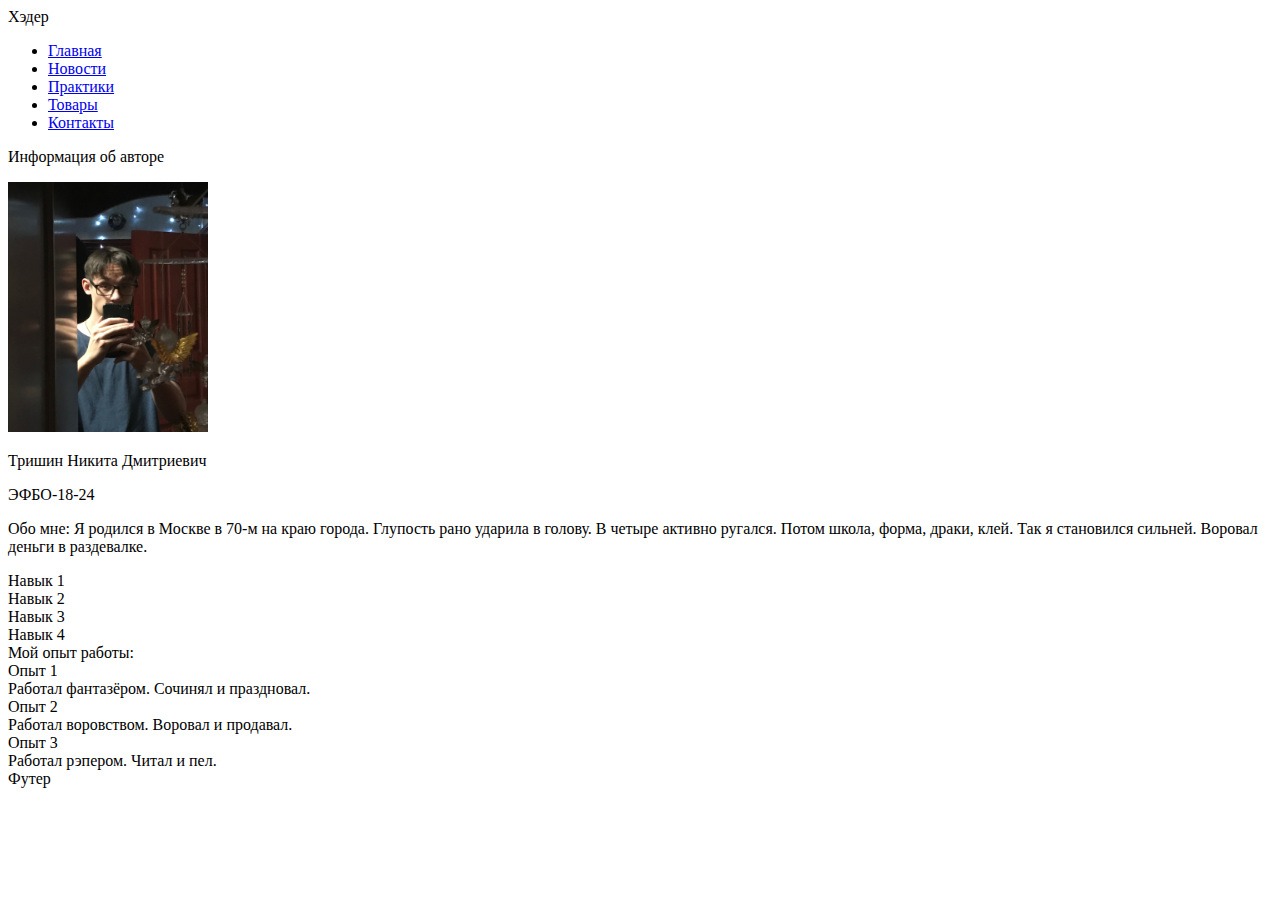
<file: index_backup.html>
<!DOCTYPE html>
<html lang="ru">
<head>
    <meta charset="UTF-8">
    <meta name="viewport" content="width=device-width, initial-scale=1.0">
    <title>Семестровая работа</title>
</head>
<body>
    <div id="header">Хэдер</div>
    <div id="menu">
        <ul>
            <li><a href="index.html">Главная</a></li>
            <li><a href="pages/news.html">Новости</a></li>
            <li><a href="pages/practices.html">Практики</a></li> 
            <li><a href="pages/goods.html">Товары</a></li>
            <li><a href="pages/contacts.html">Контакты</a></li>
        </ul>
    </div>
    <div id="content">
        <p>Информация об авторе</p>
        <img src="images/photo.jpg" alt="Фото Тришина Никиты" width="200" height="250">
        <p>Тришин Никита Дмитриевич</p>
        <p>ЭФБО-18-24</p>
        <p>Обо мне: Я родился в Москве в 70-м на краю города. Глупость рано ударила в голову. В четыре активно ругался.
Потом школа, форма, драки, клей. Так я становился сильней. Воровал деньги в раздевалке.</p>
        <div>Навык 1</div>
        <div>Навык 2</div>
        <div>Навык 3</div>
        <div>Навык 4</div>
        <div>
            Мой опыт работы:
            <div>
                Опыт 1<br>
                Работал фантазёром. Сочинял и праздновал.
            </div>
            <div>
                Опыт 2<br>
                Работал воровством. Воровал и продавал.
            </div>
            <div>
                Опыт 3<br>
                Работал рэпером. Читал и пел.
            </div>
        </div>
    </div>
    <div id="footer">Футер</div>    
</body>
</html>
</file>
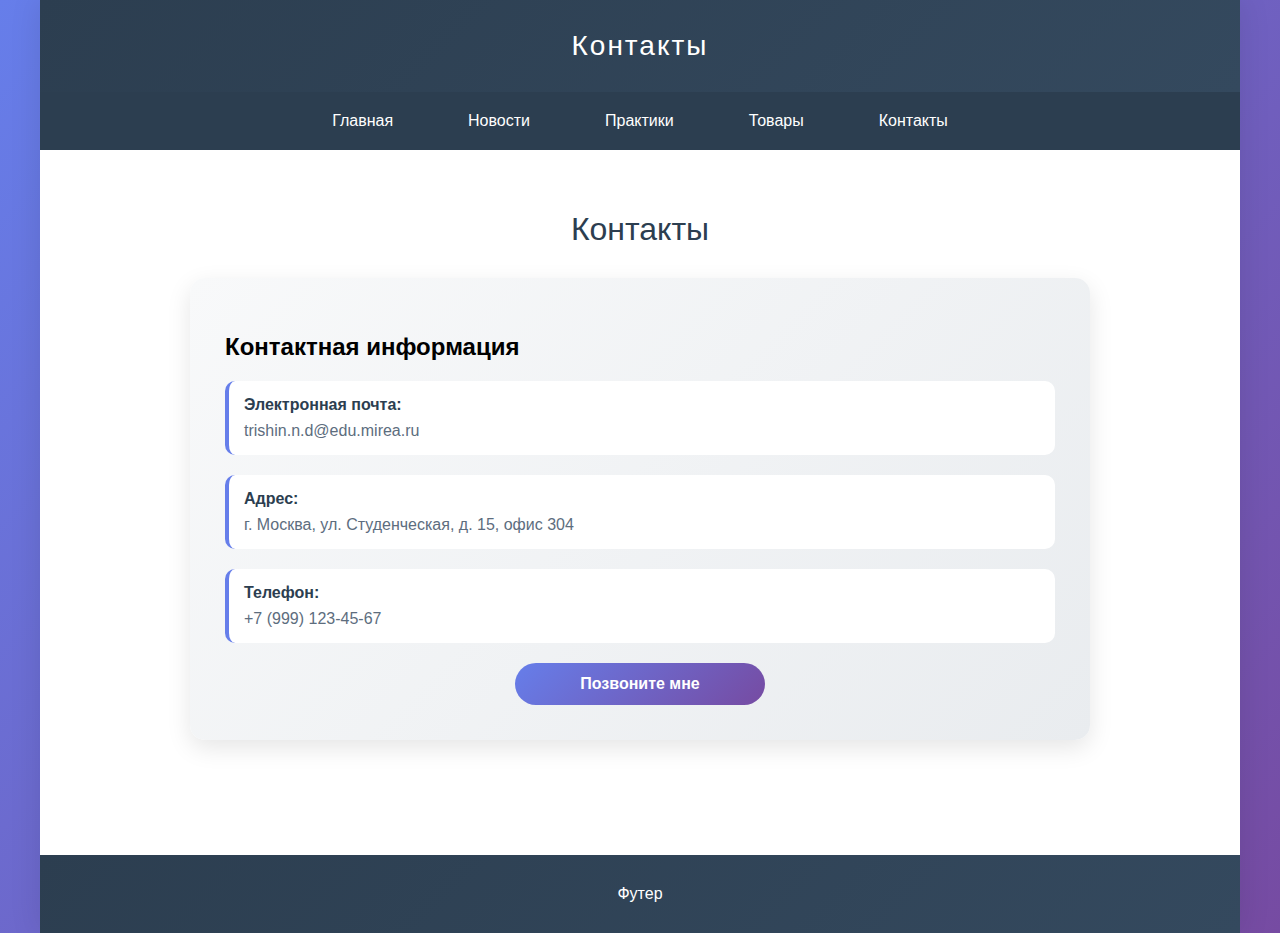
<file: pages/contacts.html>
<!DOCTYPE html>
<html lang="ru">
<head>
    <meta charset="UTF-8">
    <meta name="viewport" content="width=device-width, initial-scale=1.0">
    <title>Контакты - Семестровая работа</title>
    <link rel="stylesheet" href="../style/styles.css">
</head>
<body>
    <div class="page-container">
        <div class="header">Контакты</div>
        
        <div class="nav">
            <ul class="nav-list">
                <li class="nav-item"><a class="nav-link" href="../index.html">Главная</a></li>
                <li class="nav-item"><a class="nav-link" href="news.html">Новости</a></li>
                <li class="nav-item"><a class="nav-link" href="practices.html">Практики</a></li> 
                <li class="nav-item"><a class="nav-link" href="goods.html">Товары</a></li>
                <li class="nav-item"><a class="nav-link" href="contacts.html">Контакты</a></li>
            </ul>
        </div>
        
        <div class="content">
            <h1>Контакты</h1>
            
            <div class="contact-info">
                <h2>Контактная информация</h2>
                
                <div class="contact-field">
                    <strong>Электронная почта:</strong>
                    <p>trishin.n.d@edu.mirea.ru</p>
                </div>
                
                <div class="contact-field">
                    <strong>Адрес:</strong>
                    <p>г. Москва, ул. Студенческая, д. 15, офис 304</p>
                </div>
                
                <div class="contact-field">
                    <strong>Телефон:</strong>
                    <p>+7 (999) 123-45-67</p>
                </div>
                
                <button class="contact-button" onclick="alert('Функция звонка будет реализована позже!')">Позвоните мне</button>
            </div>
        </div>
        
        <div class="footer">Футер</div>
    </div>
</body>
</html>
</file>
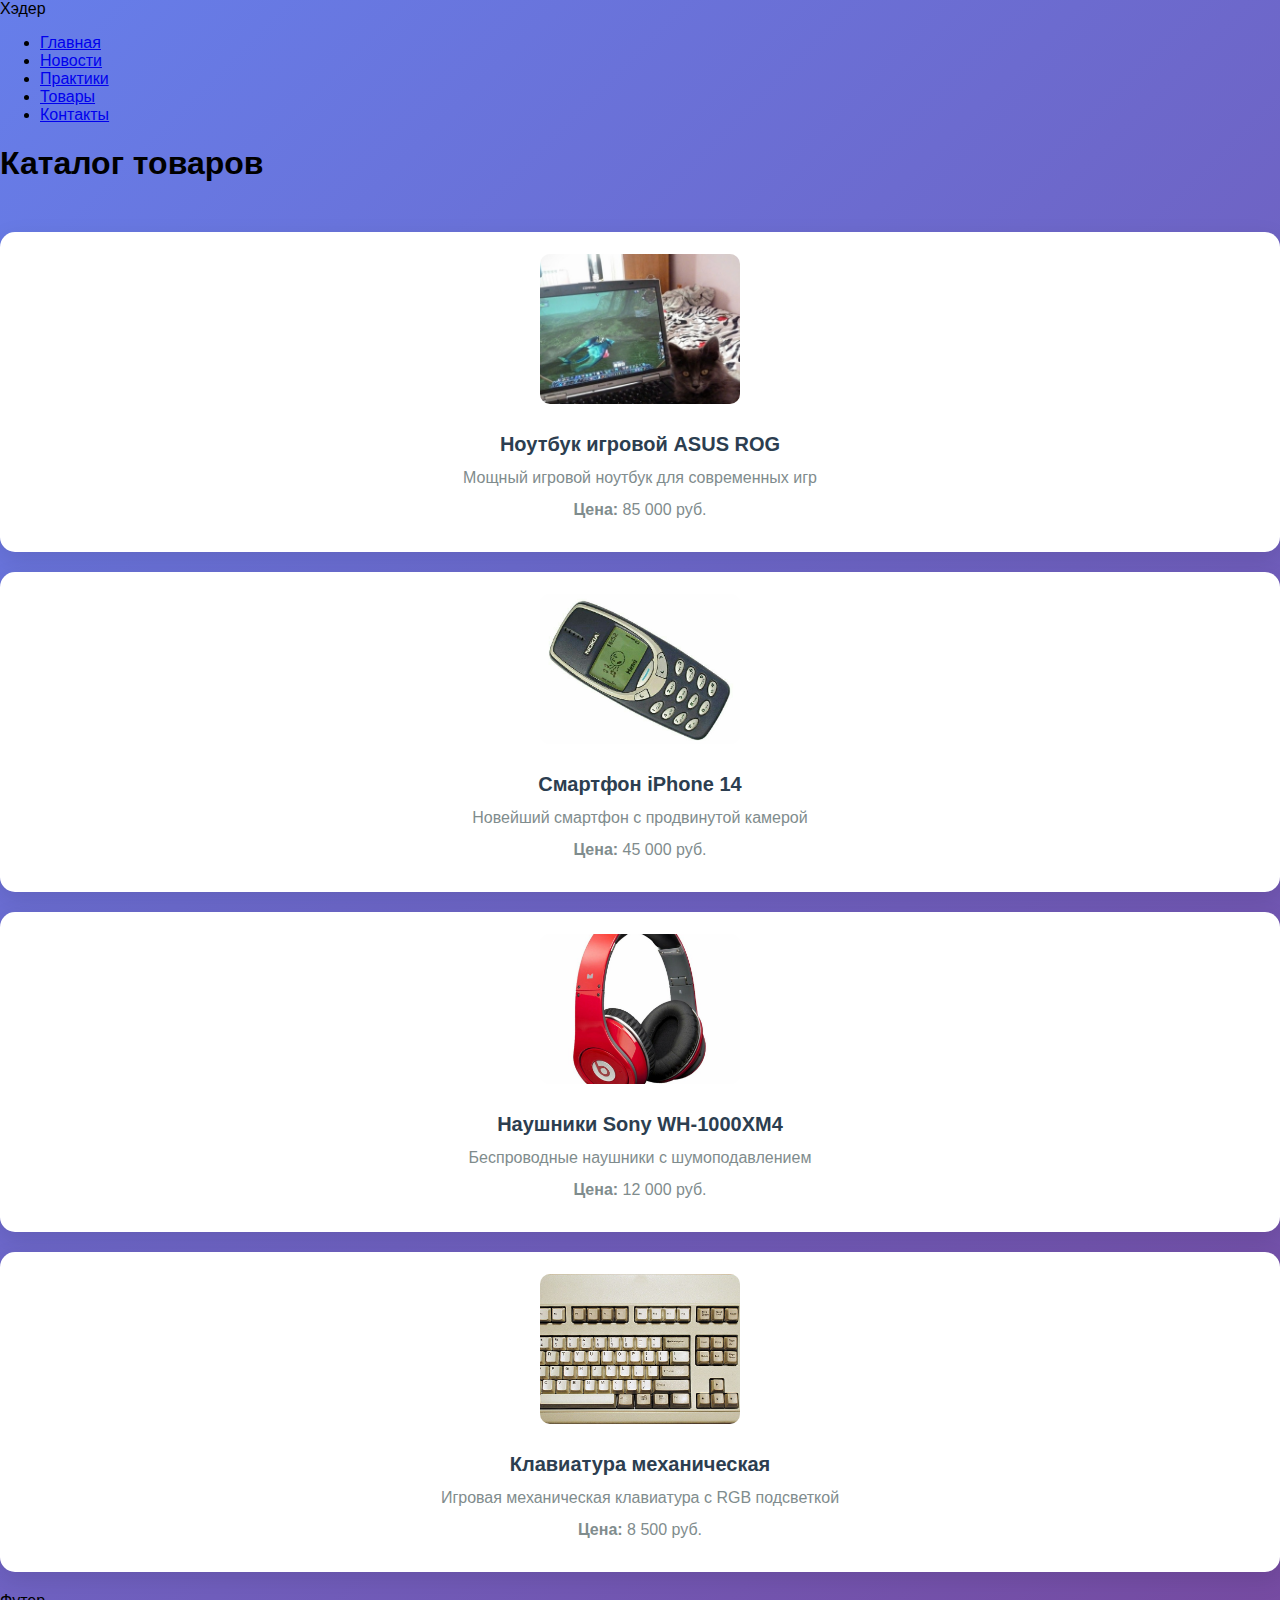
<file: pages/goods.html>
<!DOCTYPE html>
<html lang="ru">
<head>
    <meta charset="UTF-8">
    <meta name="viewport" content="width=device-width, initial-scale=1.0">
    <title>Товары - Семестровая работа</title>
    <link rel="stylesheet" href="../style/styles.css">
</head>
<body>
    <div id="header">Хэдер</div>
    
    <div id="menu">
        <ul>
            <li><a href="../index.html">Главная</a></li>
            <li><a href="news.html">Новости</a></li>
            <li><a href="practices.html">Практики</a></li> 
            <li><a href="goods.html">Товары</a></li>
            <li><a href="contacts.html">Контакты</a></li>
        </ul>
    </div>
    
    <div id="content">
        <h1>Каталог товаров</h1>
    <div class="products-grid">
        
        <!-- Товар 1 -->
    </div>
        <div class="product-card">
            <img src="../images/goods/laptop.jpg" alt="Ноутбук игровой" width="200" height="150">
            <h3>Ноутбук игровой ASUS ROG</h3>
            <p>Мощный игровой ноутбук для современных игр</p>
            <p><strong>Цена:</strong> 85 000 руб.</p>
        </div>
        
        <!-- Товар 2 -->
    </div>
        <div class="product-card">
            <img src="../images/goods/phone.jpg" alt="Смартфон" width="200" height="150">
            <h3>Смартфон iPhone 14</h3>
            <p>Новейший смартфон с продвинутой камерой</p>
            <p><strong>Цена:</strong> 45 000 руб.</p>
        </div>
        
        <!-- Товар 3 -->
    </div>
        <div class="product-card">
            <img src="../images/goods/headphones.jpg" alt="Наушники" width="200" height="150">
            <h3>Наушники Sony WH-1000XM4</h3>
            <p>Беспроводные наушники с шумоподавлением</p>
            <p><strong>Цена:</strong> 12 000 руб.</p>
        </div>
        
        <!-- Товар 4 -->
    </div>
        <div class="product-card">
            <img src="../images/goods/keyboard.jpg" alt="Клавиатура" width="200" height="150">
            <h3>Клавиатура механическая</h3>
            <p>Игровая механическая клавиатура с RGB подсветкой</p>
            <p><strong>Цена:</strong> 8 500 руб.</p>
        </div>
    </div>
    
</div>
    <div id="footer">Футер</div>
</body>
</html>
</file>
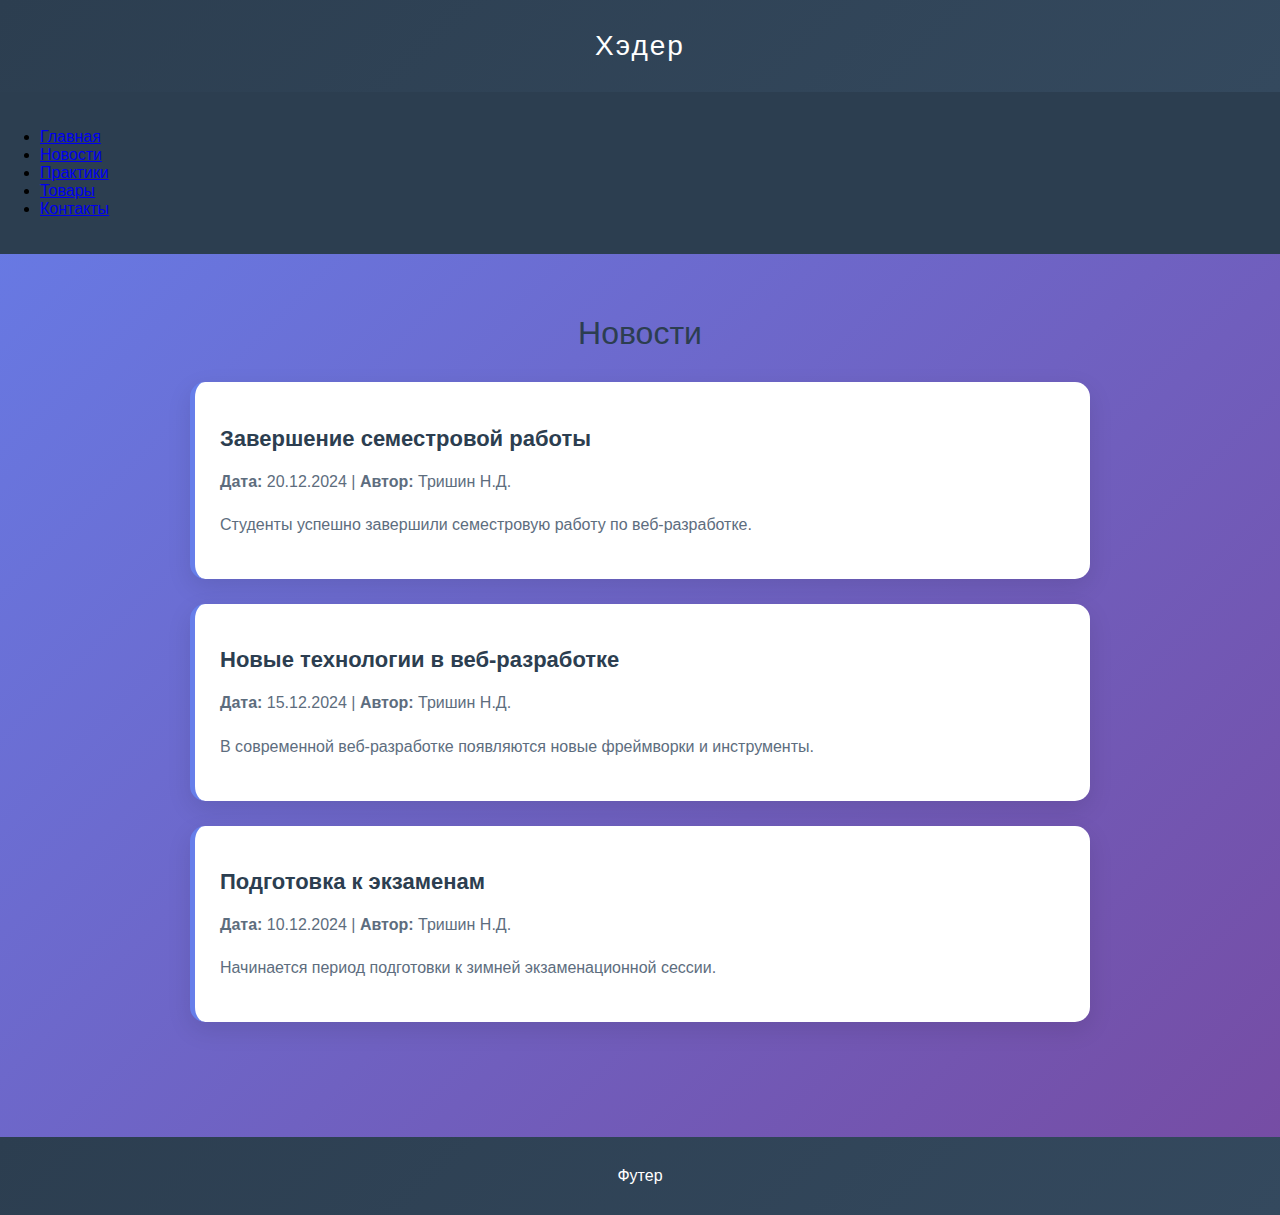
<file: pages/news.html>
<!DOCTYPE html>
<html lang="ru">
<head>
    <meta charset="UTF-8">
    <meta name="viewport" content="width=device-width, initial-scale=1.0">
    <title>Новости - Семестровая работа</title>
    <link rel="stylesheet" href="../style/styles.css">
</head>
<body>
    <div class="header">Хэдер</div>
    
    <div class="nav">
        <ul>
            <li><a href="../index.html">Главная</a></li>
            <li><a href="news.html">Новости</a></li>
            <li><a href="practices.html">Практики</a></li> 
            <li><a href="goods.html">Товары</a></li>
            <li><a href="contacts.html">Контакты</a></li>
        </ul>
    </div>
    
    <div class="content">
        <h1>Новости</h1>
        
        <div class="news-item">
            <h2>Завершение семестровой работы</h2>
            <p><strong>Дата:</strong> 20.12.2024 | <strong>Автор:</strong> Тришин Н.Д.</p>
            <p>Студенты успешно завершили семестровую работу по веб-разработке.</p>
        </div>
        
        <div class="news-item">
            <h2>Новые технологии в веб-разработке</h2>
            <p><strong>Дата:</strong> 15.12.2024 | <strong>Автор:</strong> Тришин Н.Д.</p>
            <p>В современной веб-разработке появляются новые фреймворки и инструменты.</p>
        </div>
        
        <div class="news-item">
            <h2>Подготовка к экзаменам</h2>
            <p><strong>Дата:</strong> 10.12.2024 | <strong>Автор:</strong> Тришин Н.Д.</p>
            <p>Начинается период подготовки к зимней экзаменационной сессии.</p>
        </div>
    </div>
    
    <div class="footer">Футер</div>
</body>
</html>
</file>
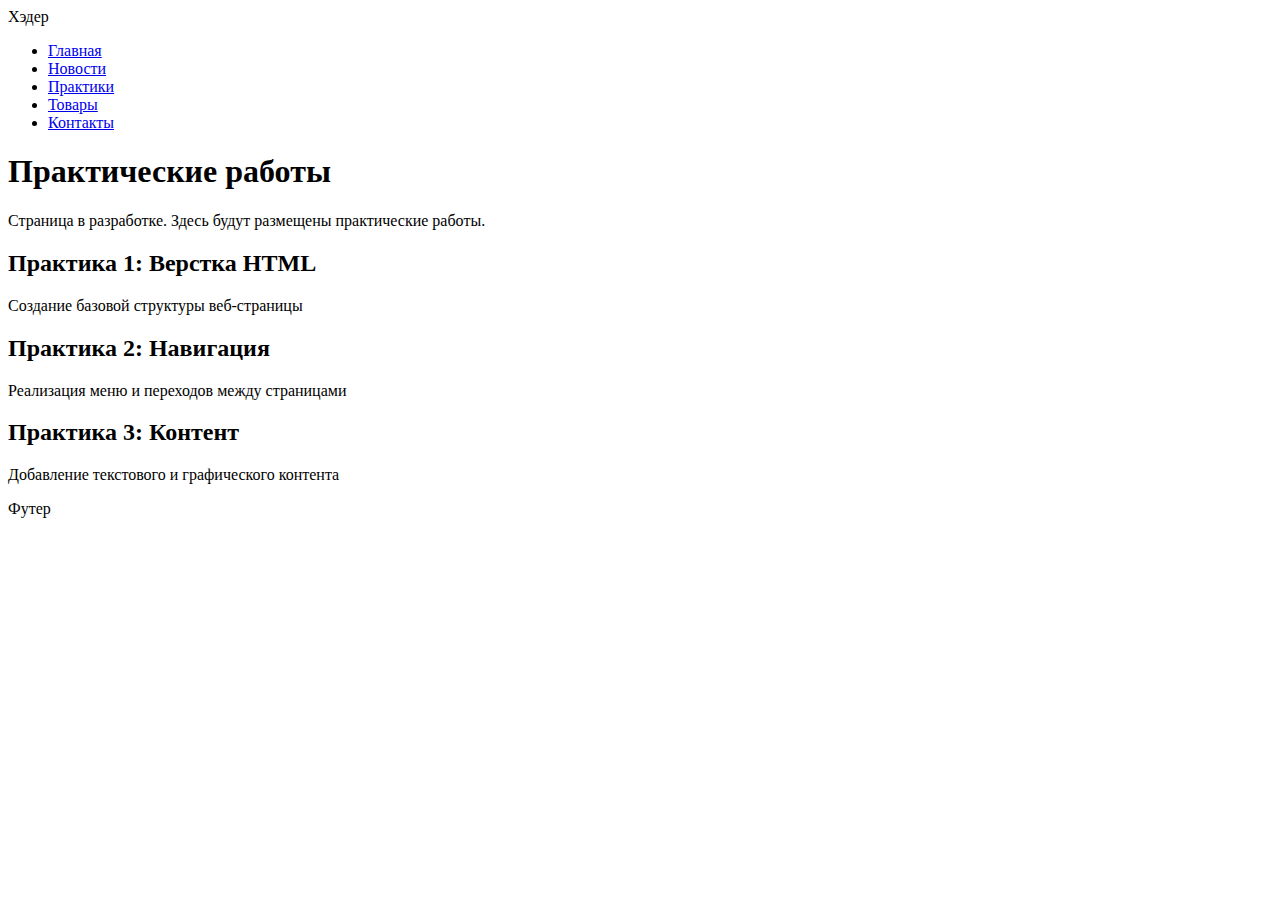
<file: pages/practices.html>
<!DOCTYPE html>
<html lang="ru">
<head>
    <meta charset="UTF-8">
    <meta name="viewport" content="width=device-width, initial-scale=1.0">
    <title>Практики - Семестровая работа</title>
</head>
<body>
    <div id="header">Хэдер</div>
    
    <div id="menu">
        <ul>
            <li><a href="../index.html">Главная</a></li>
            <li><a href="news.html">Новости</a></li>
            <li><a href="practices.html">Практики</a></li> 
            <li><a href="goods.html">Товары</a></li>
            <li><a href="contacts.html">Контакты</a></li>
        </ul>
    </div>
    
    <div id="content">
        <h1>Практические работы</h1>
        <p>Страница в разработке. Здесь будут размещены практические работы.</p>
        
        <div class="practice-item">
            <h2>Практика 1: Верстка HTML</h2>
            <p>Создание базовой структуры веб-страницы</p>
        </div>
        
        <div class="practice-item">
            <h2>Практика 2: Навигация</h2>
            <p>Реализация меню и переходов между страницами</p>
        </div>
        
        <div class="practice-item">
            <h2>Практика 3: Контент</h2>
            <p>Добавление текстового и графического контента</p>
        </div>
    </div>
    
    <div id="footer">Футер</div>
</body>
</html>
</file>
<file: style/styles.css>
/* ===== БАЗОВЫЕ СТИЛИ ===== */
body {
    font-family: 'Segoe UI', Tahoma, Geneva, Verdana, sans-serif; /* Современный шрифт для лучшей читаемости */
    margin: 0; /* Убираем стандартные отступы браузера */
    padding: 0; /* Убираем стандартные внутренние отступы */
    background: linear-gradient(135deg, #667eea 0%, #764ba2 100%); /* Красивый градиентный фон всей страницы */
    min-height: 100vh; /* Минимальная высота равна высоте окна браузера */
}

/* ===== КОНТЕЙНЕР СТРАНИЦЫ ===== */
.page-container {
    max-width: 1200px; /* Максимальная ширина контента */
    margin: 0 auto; /* Центрирование контейнера по горизонтали */
    background: white; /* Белый фон для основного содержимого */
    min-height: 100vh; /* Минимальная высота равна высоте окна браузера */
    box-shadow: 0 0 30px rgba(0,0,0,0.1); /* Легкая тень вокруг всего контента */
}

/* ===== ШАПКА ===== */
.header {
    background: linear-gradient(135deg, #2c3e50 0%, #34495e 100%); /* Темный градиентный фон */
    color: white; /* Белый цвет текста */
    text-align: center; /* Выравнивание текста по центру */
    padding: 30px; /* Внутренние отступы со всех сторон */
    font-size: 28px; /* Размер шрифта */
    font-weight: 300; /* Легкое начертание шрифта */
    letter-spacing: 2px; /* Расстояние между буквами */
}

/* ===== НАВИГАЦИЯ ===== */
.nav {
    background: #2c3e50; /* Темно-синий фон навигации */
    padding: 20px 0; /* Вертикальные отступы */
}

.nav-list {
    list-style: none; /* Убираем маркеры списка */
    margin: 0; /* Убираем внешние отступы */
    padding: 0; /* Убираем внутренние отступы */
    display: flex; /* Горизонтальное расположение элементов */
    justify-content: center; /* Выравнивание по центру */
    gap: 25px; /* Расстояние между элементами навигации */
}

.nav-item {
    margin: 0; /* Убираем отступы у пунктов меню */
}

.nav-link {
    color: white; /* Белый цвет текста ссылок */
    text-decoration: none; /* Убираем подчеркивание ссылок */
    padding: 12px 25px; /* Отступы внутри ссылок */
    border-radius: 25px; /* Скругленные углы (капсульная форма) */
    transition: all 0.3s ease; /* Плавные анимации при изменении */
    font-weight: 500; /* Средняя жирность шрифта */
}

.nav-link:hover {
    background: rgba(255,255,255,0.1); /* Полупрозрачный белый фон при наведении */
    transform: translateY(-2px); /* Легкое поднятие элемента при наведении */
}

/* ===== ОСНОВНОЙ КОНТЕНТ ===== */
.content {
    padding: 40px; /* Внутренние отступы контента */
    max-width: 900px; /* Максимальная ширина контента */
    margin: 0 auto; /* Центрирование контента */
}

/* ===== ГЛАВНАЯ СТРАНИЦА ===== */
.profile-header {
    text-align: center; /* Выравнивание по центру */
    margin-bottom: 40px; /* Отступ снизу */
}

.profile-title {
    font-size: 32px; /* Размер шрифта заголовка */
    color: #2c3e50; /* Темно-синий цвет текста */
    margin-bottom: 10px; /* Отступ снизу */
    font-weight: 300; /* Легкое начертание шрифта */
}

.profile-photo {
    width: 220px; /* Фиксированная ширина фото */
    height: 280px; /* Фиксированная высота фото */
    border-radius: 15px; /* Скругленные углы фото */
    object-fit: cover; /* Обрезка фото для сохранения пропорций */
    margin: 20px auto; /* Центрирование и отступы */
    border: 4px solid #667eea; /* Синяя рамка вокруг фото */
    box-shadow: 0 8px 25px rgba(102, 126, 234, 0.3); /* Тень с синим оттенком */
}

.profile-name {
    font-size: 24px; /* Размер шрифта имени */
    color: #2c3e50; /* Темно-синий цвет текста */
    margin: 10px 0; /* Вертикальные отступы */
    font-weight: 500; /* Средняя жирность шрифта */
}

.profile-group {
    font-size: 18px; /* Размер шрифта группы */
    color: #7f8c8d; /* Серый цвет текста */
    margin: 5px 0; /* Вертикальные отступы */
}

.about-me {
    background: linear-gradient(135deg, #f8f9fa 0%, #e9ecef 100%); /* Светлый градиентный фон */
    padding: 25px; /* Внутренние отступы */
    border-radius: 15px; /* Скругленные углы */
    margin: 30px 0; /* Вертикальные отступы */
    border-left: 5px solid #667eea; /* Синяя полоса слева */
    font-size: 16px; /* Размер шрифта текста */
    line-height: 1.8; /* Межстрочный интервал */
}

/* ===== НАВЫКИ ===== */
.skills-container {
    display: flex; /* Горизонтальное расположение навыков */
    justify-content: center; /* Выравнивание по центру */
    flex-wrap: wrap; /* Перенос на новую строку при необходимости */
    gap: 15px; /* Расстояние между навыками */
    margin: 30px 0; /* Вертикальные отступы */
}

.skill-tag {
    background: linear-gradient(135deg, #4facfe 0%, #00f2fe 100%); /* Голубой градиентный фон */
    color: white; /* Белый цвет текста */
    padding: 12px 25px; /* Внутренние отступы */
    border-radius: 25px; /* Круглые углы (капсульная форма) */
    font-weight: 600; /* Жирный шрифт */
    font-size: 14px; /* Размер шрифта */
    box-shadow: 0 4px 15px rgba(79, 172, 254, 0.3); /* Тень с голубым оттенком */
    transition: all 0.3s ease; /* Плавные анимации при изменении */
}

.skill-tag:hover {
    transform: translateY(-3px); /* Поднятие элемента при наведении */
    box-shadow: 0 6px 20px rgba(79, 172, 254, 0.4); /* Увеличение тени при наведении */
}

/* ===== ОПЫТ РАБОТЫ ===== */
.experience-section {
    margin-top: 50px; /* Отступ сверху */
}

.section-title {
    font-size: 28px; /* Размер шрифта заголовка секции */
    color: #2c3e50; /* Темно-синий цвет текста */
    text-align: center; /* Выравнивание по центру */
    margin-bottom: 30px; /* Отступ снизу */
    font-weight: 300; /* Легкое начертание шрифта */
}

.experience-card {
    background: white; /* Белый фон карточки */
    padding: 25px; /* Внутренние отступы */
    margin: 20px 0; /* Вертикальные отступы */
    border-radius: 12px; /* Скругленные углы */
    box-shadow: 0 5px 20px rgba(0,0,0,0.08); /* Легкая тень */
    border-left: 4px solid #667eea; /* Синяя полоса слева */
    transition: transform 0.3s ease; /* Плавная анимация трансформации */
}

.experience-card:hover {
    transform: translateX(5px); /* Сдвиг вправо при наведении */
}

.experience-title {
    font-size: 20px; /* Размер шрифта заголовка опыта */
    color: #2c3e50; /* Темно-синий цвет текста */
    margin: 0 0 10px 0; /* Отступ снизу */
    font-weight: 600; /* Жирный шрифт */
}

.experience-desc {
    color: #7f8c8d; /* Серый цвет текста */
    line-height: 1.6; /* Межстрочный интервал */
    margin: 0; /* Убираем отступы */
}

/* ===== ФУТЕР ===== */
.footer {
    background: linear-gradient(135deg, #2c3e50 0%, #34495e 100%); /* Темный градиентный фон */
    color: white; /* Белый цвет текста */
    text-align: center; /* Выравнивание по центру */
    padding: 30px; /* Внутренние отступы */
    margin-top: 50px; /* Отступ сверху */
}
/* ===== СТИЛИ ДЛЯ СТРАНИЦЫ ТОВАРОВ ===== */
.product-card {
    background: white;
    border-radius: 12px;
    padding: 20px;
    margin: 20px 0;
    box-shadow: 0 5px 20px rgba(0,0,0,0.08);
    border-left: 4px solid #667eea;
    transition: transform 0.3s ease;
}

.product-card:hover {
    transform: translateY(-5px);
}

.product-card img {
    border-radius: 8px;
    margin-bottom: 15px;
}

/* ===== СТИЛИ ДЛЯ СТРАНИЦЫ НОВОСТЕЙ ===== */
.news-item {
    background: white;
    border-radius: 12px;
    padding: 25px;
    margin: 20px 0;
    box-shadow: 0 5px 20px rgba(0,0,0,0.08);
    border-left: 4px solid #667eea;
}

/* ===== СТИЛИ ДЛЯ СТРАНИЦЫ КОНТАКТОВ ===== */
.contact-info {
    background: linear-gradient(135deg, #f8f9fa 0%, #e9ecef 100%);
    padding: 30px;
    border-radius: 15px;
    margin: 20px 0;
}

.contact-info button {
    background: linear-gradient(135deg, #667eea 0%, #764ba2 100%);
    color: white;
    border: none;
    padding: 12px 25px;
    border-radius: 25px;
    cursor: pointer;
    font-size: 16px;
    margin-top: 15px;
    transition: all 0.3s ease;
}

.contact-info button:hover {
    transform: translateY(-2px);
    box-shadow: 0 5px 15px rgba(102, 126, 234, 0.4);
}

/* ===== СТИЛИ ДЛЯ СТРАНИЦЫ ПРАКТИК ===== */
.practice-item {
    background: white;
    border-radius: 12px;
    padding: 20px;
    margin: 15px 0;
    box-shadow: 0 5px 15px rgba(0,0,0,0.08);
    border-left: 4px solid #4facfe;
}
/* ===== ОБЩИЕ СТИЛИ ДЛЯ ВСЕХ СТРАНИЦ ===== */
.content h1 {
    color: #2c3e50;
    text-align: center;
    margin-bottom: 30px;
    font-weight: 300;
    font-size: 32px;
}

/* ===== СТРАНИЦА ТОВАРОВ (goods.html) ===== */
.products-grid {
    display: grid;
    grid-template-columns: repeat(auto-fit, minmax(280px, 1fr));
    gap: 25px;
    margin-top: 30px;
}

.product-card {
    background: white;
    border-radius: 15px;
    padding: 20px;
    box-shadow: 0 8px 25px rgba(0,0,0,0.1);
    border: 2px solid transparent;
    transition: all 0.3s ease;
    text-align: center;
}

.product-card:hover {
    transform: translateY(-8px);
    border-color: #667eea;
    box-shadow: 0 12px 35px rgba(102, 126, 234, 0.2);
}

.product-card img {
    width: 100%;
    max-width: 200px;
    height: 150px;
    object-fit: cover;
    border-radius: 10px;
    margin-bottom: 15px;
}

.product-card h3 {
    color: #2c3e50;
    margin: 10px 0;
    font-size: 20px;
}

.product-card p {
    color: #7f8c8d;
    margin: 8px 0;
    line-height: 1.5;
}

/* ===== СТРАНИЦА НОВОСТЕЙ (news.html) ===== */
.news-list {
    margin-top: 30px;
}

.news-item {
    background: white;
    border-radius: 15px;
    padding: 25px;
    margin: 25px 0;
    box-shadow: 0 8px 25px rgba(0,0,0,0.1);
    border-left: 5px solid #667eea;
    transition: transform 0.3s ease;
}

.news-item:hover {
    transform: translateX(8px);
}

.news-item h2 {
    color: #2c3e50;
    margin-bottom: 15px;
    font-size: 22px;
}

.news-meta {
    color: #95a5a6;
    font-size: 14px;
    margin-bottom: 15px;
    padding-bottom: 15px;
    border-bottom: 1px solid #ecf0f1;
}

.news-item p {
    color: #5d6d7e;
    line-height: 1.7;
}

/* ===== СТРАНИЦА КОНТАКТОВ (contacts.html) ===== */
.contact-container {
    max-width: 600px;
    margin: 0 auto;
}

.contact-info {
    background: linear-gradient(135deg, #f8f9fa 0%, #e9ecef 100%);
    padding: 35px;
    border-radius: 15px;
    margin: 25px 0;
    box-shadow: 0 8px 25px rgba(0,0,0,0.1);
}

.contact-field {
    margin: 20px 0;
    padding: 15px;
    background: white;
    border-radius: 10px;
    border-left: 4px solid #667eea;
}

.contact-field strong {
    color: #2c3e50;
    display: block;
    margin-bottom: 8px;
    font-size: 16px;
}

.contact-field p {
    color: #5d6d7e;
    margin: 0;
    font-size: 16px;
}

.contact-button {
    background: linear-gradient(135deg, #667eea 0%, #764ba2 100%);
    color: white;
    border: none;
    padding: 15px 35px;
    border-radius: 30px;
    cursor: pointer;
    font-size: 16px;
    font-weight: 600;
    margin-top: 20px;
    transition: all 0.3s ease;
    display: block;
    width: 100%;
    max-width: 250px;
    margin-left: auto;
    margin-right: auto;
}

.contact-button:hover {
    transform: translateY(-3px);
    box-shadow: 0 10px 25px rgba(102, 126, 234, 0.4);
}

/* ===== СТРАНИЦА ПРАКТИК (practices.html) ===== */
.practices-list {
    margin-top: 30px;
}

.practice-item {
    background: white;
    border-radius: 15px;
    padding: 25px;
    margin: 20px 0;
    box-shadow: 0 8px 25px rgba(0,0,0,0.1);
    border-left: 5px solid #4facfe;
    transition: all 0.3s ease;
}

.practice-item:hover {
    transform: translateX(5px);
    border-left-color: #667eea;
}

.practice-item h2 {
    color: #2c3e50;
    margin-bottom: 15px;
    font-size: 22px;
}

.practice-item p {
    color: #5d6d7e;
    line-height: 1.7;
    margin: 0;
}

/* ===== АДАПТИВНОСТЬ ===== */
@media (max-width: 768px) {
    .products-grid {
        grid-template-columns: 1fr;
    }
    
    .nav-list {
        flex-direction: column;
        gap: 10px;
    }
    
    .content {
        padding: 20px;
    }
}
</file>
